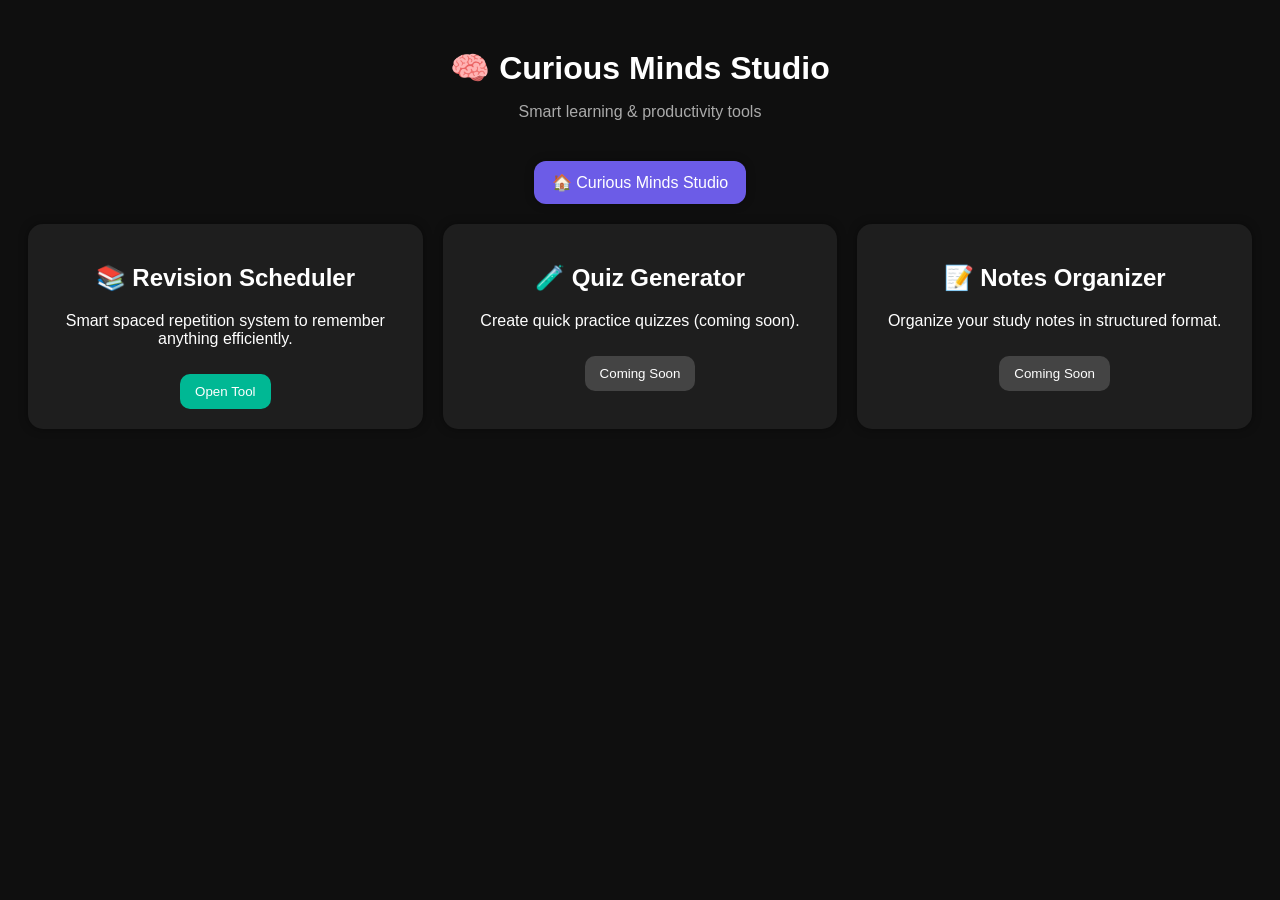
<file: index.html>
<!DOCTYPE html>
<html>
<head>
  <title>Curious Minds Studio - Tools</title>
  <link rel="stylesheet" href="style.css">
</head>
<body>

  <h1>🧠 Curious Minds Studio</h1>
  <p class="sub">Smart learning & productivity tools</p>

  <!-- ⭐ MAIN CENTRE BUTTON -->
  <div class="main-center">
    <a href="https://curiousmindsstudio.github.io/Main-page/" target="_blank">
      <button class="main-btn">🏠  Curious Minds Studio</button>
    </a>
  </div>

  <div class="grid">

    <!-- REVISION TOOL -->
    <div class="card">
      <h2>📚 Revision Scheduler</h2>
      <p>Smart spaced repetition system to remember anything efficiently.</p>
      <a href="revision.html">
        <button>Open Tool</button>
      </a>
    </div>

    <div class="card">
      <h2>🧪 Quiz Generator</h2>
      <p>Create quick practice quizzes (coming soon).</p>
      <button disabled>Coming Soon</button>
    </div>

    <div class="card">
      <h2>📝 Notes Organizer</h2>
      <p>Organize your study notes in structured format.</p>
      <button disabled>Coming Soon</button>
    </div>

  </div>

</body>
</html>
</file>
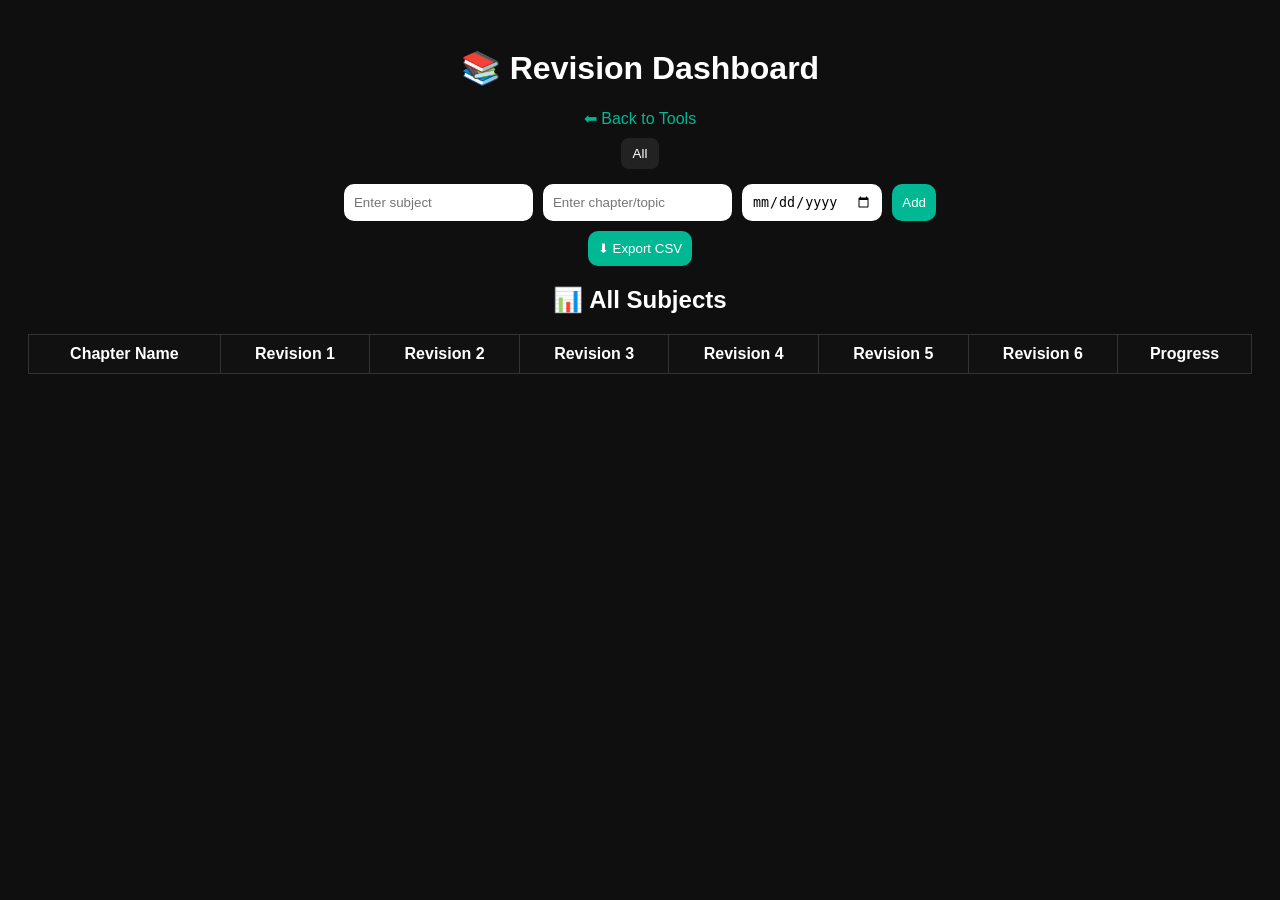
<file: revision.html>
<!DOCTYPE html>
<html>
<head>
  <title>Revision Dashboard</title>
  <link rel="stylesheet" href="revision.css">
</head>
<body>

  <h1>📚 Revision Dashboard</h1>

  <a href="index.html" class="back">
    ⬅ Back to Tools
  </a>

  <!-- SUBJECT FILTER BUTTONS -->
  <div id="subjectTabs" class="tabs"></div>

  <!-- INPUT SECTION -->
  <div class="input-box">

    <input
      type="text"
      id="subject"
      placeholder="Enter subject"
    >

    <input
      type="text"
      id="title"
      placeholder="Enter chapter/topic"
    >

    <input
      type="date"
      id="date"
    >

    <button onclick="addItem()">
      Add
    </button>

  </div>

  <!-- EXPORT -->
  <div class="export-box">
    <button onclick="exportCSV()">
      ⬇ Export CSV
    </button>
  </div>

  <h2 id="currentView">
    📊 All Subjects
  </h2>

  <!-- TABLE -->
  <div class="table-wrapper">
    <table id="table"></table>
  </div>

  <script src="revision.js"></script>

</body>
</html>
</file>
<file: style.css>
body{
  font-family: Arial;
  background:#0f0f0f;
  color:white;
  text-align:center;
  padding:20px;
}

h1{
  margin-bottom:5px;
}

.sub{
  color:#aaa;
  margin-bottom:30px;
}

.grid{
  display:grid;
  grid-template-columns: repeat(auto-fit, minmax(250px, 1fr));
  gap:20px;
}

.card{
  background:#1e1e1e;
  padding:20px;
  border-radius:15px;
  box-shadow:0 0 10px rgba(0,0,0,0.4);
}

button{
  margin-top:10px;
  padding:10px 15px;
  border:none;
  border-radius:10px;
  background:#00b894;
  color:white;
  cursor:pointer;
}

button:disabled{
  background:#444;
  cursor:not-allowed;
}

a{
  text-decoration:none;
}
.main-center{
  text-align:center;
  margin:20px 0;
}

.main-btn{
  padding:12px 18px;
  font-size:16px;
  border:none;
  border-radius:12px;
  background:#6c5ce7;
  color:white;
  cursor:pointer;
  box-shadow:0 0 10px rgba(0,0,0,0.3);
}

.main-btn:hover{
  background:#7f6df2;
}
</file>
<file: revision.css>
body{
  font-family: Arial;
  background:#0f0f0f;
  color:white;
  padding:20px;
}

h1,h2{
  text-align:center;
}

.back{
  display:block;
  text-align:center;
  color:#00b894;
  text-decoration:none;
  margin-bottom:10px;
}

/* TABS */
.tabs{
  display:flex;
  gap:10px;
  justify-content:center;
  margin-bottom:15px;
}

.tabs button{
  padding:8px 12px;
  border:none;
  border-radius:8px;
  background:#222;
  color:white;
  cursor:pointer;
}

.tabs button:hover{
  background:#00b894;
}

/* INPUT */
.input-box{
  display:flex;
  gap:10px;
  justify-content:center;
  flex-wrap:wrap;
  margin-bottom:10px;
}

input,button{
  padding:10px;
  border:none;
  border-radius:10px;
}

button{
  background:#00b894;
  color:white;
  cursor:pointer;
}

/* EXPORT */
.export-box{
  text-align:center;
  margin-bottom:10px;
}

/* TABLE */
.table-wrapper{
  overflow-x:auto;
}

table{
  width:100%;
  border-collapse:collapse;
  min-width:800px;
}

th{
  position:sticky;
  top:0;
  background:#111;
  z-index:2;
}

th, td{
  border:1px solid #333;
  padding:10px;
  text-align:center;
}

.chapter{
  font-weight:bold;
  text-align:left;
}

/* TODAY HIGHLIGHT */
.today{
  background:#1e3d2f !important;
}

/* PROGRESS BAR */
.progress{
  height:8px;
  background:#333;
  border-radius:5px;
  overflow:hidden;
  margin-top:5px;
}

.progress div{
  height:100%;
  background:#00b894;
}
</file>
